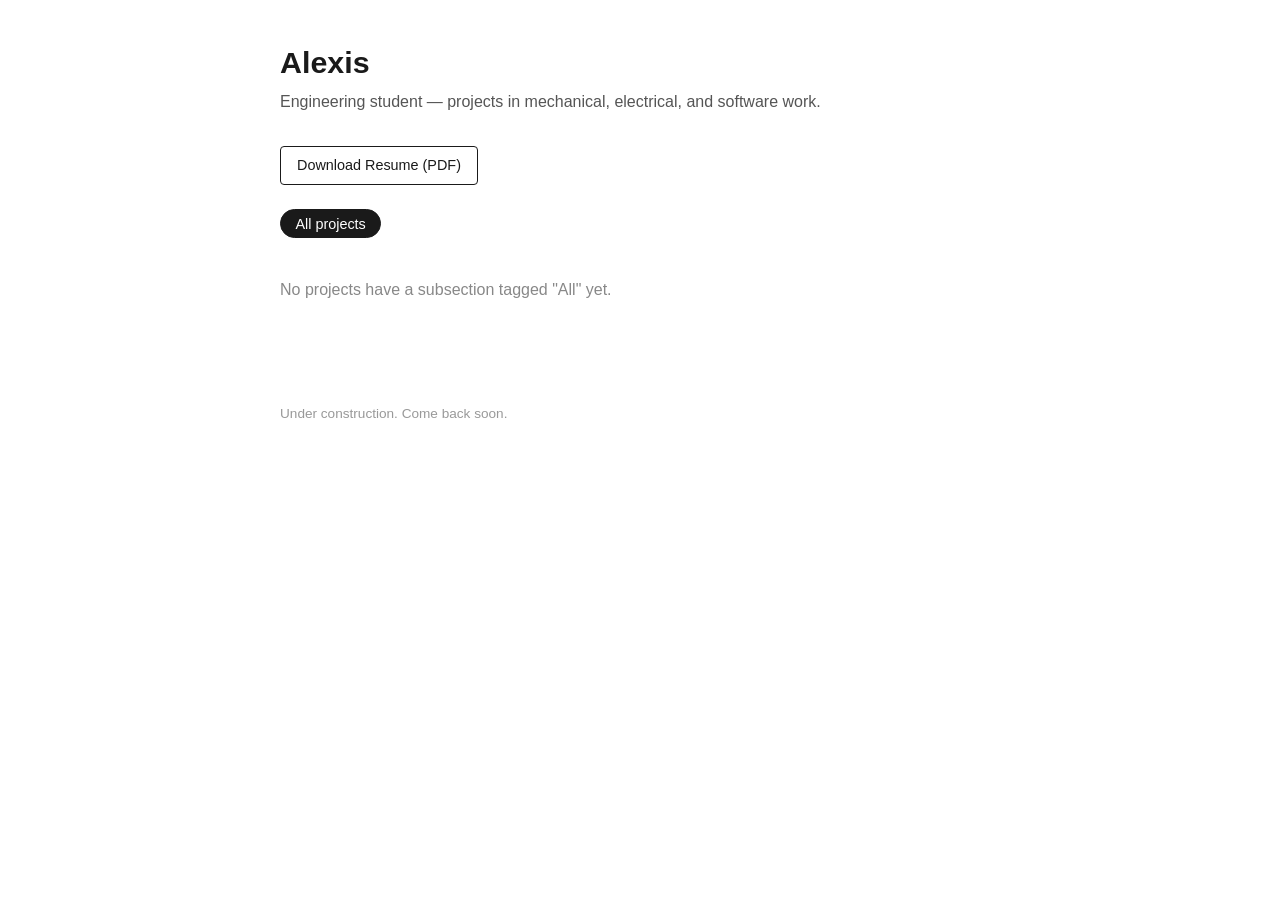
<file: index.html>
<!DOCTYPE html>
<html lang="en">
<head>
  <meta charset="UTF-8">
  <meta name="viewport" content="width=device-width, initial-scale=1.0">
  <title>My Engineering Portfolio</title>
  <link rel="stylesheet" href="style.css">
</head>
<body>

  <header class="site-header">
    <h1>Alexis</h1>
    <p class="subtitle">Engineering student &mdash; projects in mechanical, electrical, and software work.</p>
  </header>

  <div class="resume-download">
    <a class="resume-button" href="resume.pdf" download>Download Resume (PDF)</a>
  </div>

  <nav id="tag-nav" class="tag-nav">
    <!-- Tag buttons are generated by script.js -->
  </nav>

  <main id="app">
    <!-- Project list is rendered here by script.js -->
    <p class="loading">Loading projects&hellip;</p>
  </main>

  <footer class="site-footer">
    <p>Under construction. Come back soon.</p>
  </footer>

  <script src="common.js"></script>
  <script src="script.js"></script>
</body>
</html>
</file>
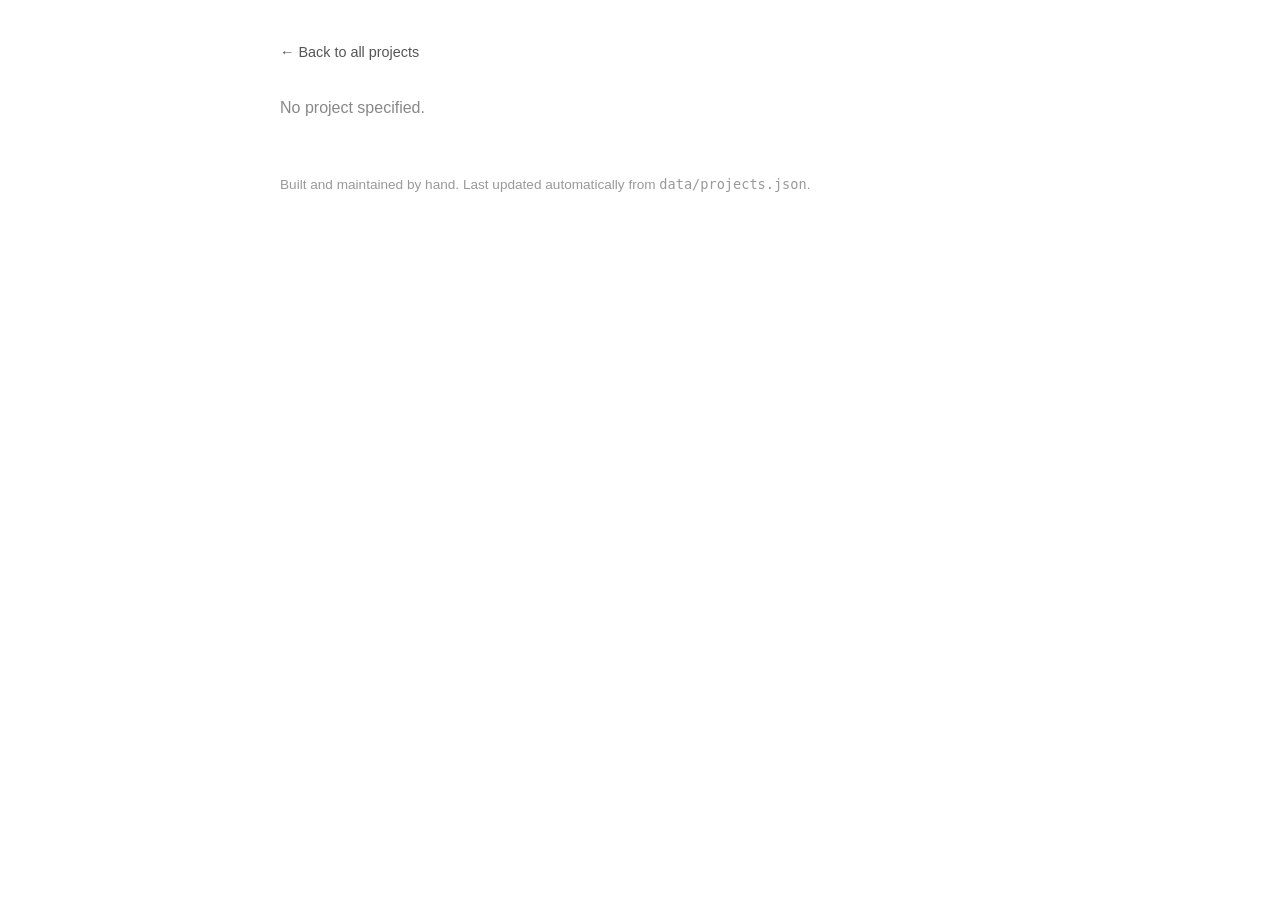
<file: project.html>
<!DOCTYPE html>
<html lang="en">
<head>
  <meta charset="UTF-8">
  <meta name="viewport" content="width=device-width, initial-scale=1.0">
  <title>Project — My Engineering Portfolio</title>
  <link rel="stylesheet" href="style.css">
</head>
<body>

  <header class="site-header">
    <a class="back-link" href="index.html">&larr; Back to all projects</a>
  </header>

  <main id="project-detail">
    <p class="loading">Loading project&hellip;</p>
  </main>

  <footer class="site-footer">
    <p>Built and maintained by hand. Last updated automatically from <code>data/projects.json</code>.</p>
  </footer>

  <script src="common.js"></script>
  <script src="project.js"></script>
</body>
</html>
</file>
<file: style.css>
/* ---------- Basic setup ---------- */
* {
  box-sizing: border-box;
}

body {
  margin: 0;
  font-family: -apple-system, "Segoe UI", Roboto, Helvetica, Arial, sans-serif;
  color: #1a1a1a;
  background: #ffffff;
  line-height: 1.5;
}

main, header, footer {
  max-width: 760px;
  margin: 0 auto;
  padding: 0 1.25rem;
}

/* ---------- Header ---------- */
.site-header {
  padding-top: 2.5rem;
  padding-bottom: 1rem;
}

.site-header h1 {
  margin: 0 0 0.25rem 0;
  font-size: 1.9rem;
}

.subtitle {
  margin: 0;
  color: #555;
}

/* ---------- Resume download ---------- */
.resume-download {
  max-width: 760px;
  margin: 1rem auto 0 auto;
  padding: 0 1.25rem;
}

.resume-button {
  display: inline-block;
  border: 1px solid #1a1a1a;
  border-radius: 4px;
  padding: 0.5rem 1rem;
  font-size: 0.9rem;
  color: #1a1a1a;
  text-decoration: none;
}

.resume-button:hover {
  background: #1a1a1a;
  color: #fff;
}

/* ---------- Tag nav ---------- */
.tag-nav {
  max-width: 760px;
  margin: 1.5rem auto 0 auto;
  padding: 0 1.25rem;
  display: flex;
  flex-wrap: wrap;
  gap: 0.5rem;
}

.tag-button {
  border: 1px solid #ccc;
  background: #fff;
  border-radius: 999px;
  padding: 0.35rem 0.9rem;
  font-size: 0.9rem;
  cursor: pointer;
  color: #333;
}

.tag-button:hover {
  border-color: #888;
}

.tag-button.active {
  background: #1a1a1a;
  color: #fff;
  border-color: #1a1a1a;
}

/* ---------- Project cards ---------- */
#app {
  padding-top: 1.5rem;
  padding-bottom: 3rem;
}

.project {
  border: 1px solid #e2e2e2;
  border-radius: 8px;
  padding: 1.5rem;
  margin-top: 1.25rem;
}

.project:first-child {
  margin-top: 0;
}

.project-header {
  display: flex;
  justify-content: space-between;
  align-items: baseline;
  gap: 1rem;
  flex-wrap: wrap;
}

.project-title {
  margin: 0;
  font-size: 1.25rem;
}

.project-title a {
  color: inherit;
  text-decoration: none;
}

.project-title a:hover {
  text-decoration: underline;
}

.project-thumb {
  display: block;
  width: 100%;
  max-height: 260px;
  object-fit: cover;
  border-radius: 4px;
  margin-bottom: 1rem;
}

.project-date {
  color: #888;
  font-size: 0.9rem;
  white-space: nowrap;
}

.project-summary {
  margin: 0.5rem 0 1rem 0;
  color: #333;
}

/* ---------- Subsections ---------- */
.subsection {
  padding: 0.75rem 0;
  border-top: 1px solid #eee;
}

.subsection:first-of-type {
  border-top: none;
}

.subsection-title {
  margin: 0 0 0.25rem 0;
  font-size: 1rem;
}

.subsection-description {
  margin: 0 0 0.5rem 0;
  color: #444;
  font-size: 0.95rem;
}

.tag-badges {
  display: flex;
  flex-wrap: wrap;
  gap: 0.4rem;
}

.tag-badge {
  font-size: 0.75rem;
  background: #f2f2f2;
  border-radius: 4px;
  padding: 0.15rem 0.5rem;
  color: #444;
}

/* ---------- Project detail page ---------- */
.back-link {
  display: inline-block;
  color: #555;
  text-decoration: none;
  font-size: 0.9rem;
}

.back-link:hover {
  text-decoration: underline;
}

.project-detail-image {
  display: block;
  width: 100%;
  max-height: 400px;
  object-fit: cover;
  border-radius: 6px;
  margin-bottom: 1.5rem;
}

.project-details p {
  margin: 0 0 1rem 0;
  color: #333;
}

.subsections-heading {
  font-size: 1rem;
  color: #888;
  margin: 2rem 0 0.5rem 0;
  border-top: 1px solid #e2e2e2;
  padding-top: 1.5rem;
}

/* ---------- Misc ---------- */
.loading, .empty-state {
  color: #888;
}

.site-footer {
  padding: 1.5rem 1.25rem 3rem 1.25rem;
  color: #999;
  font-size: 0.85rem;
}
</file>
